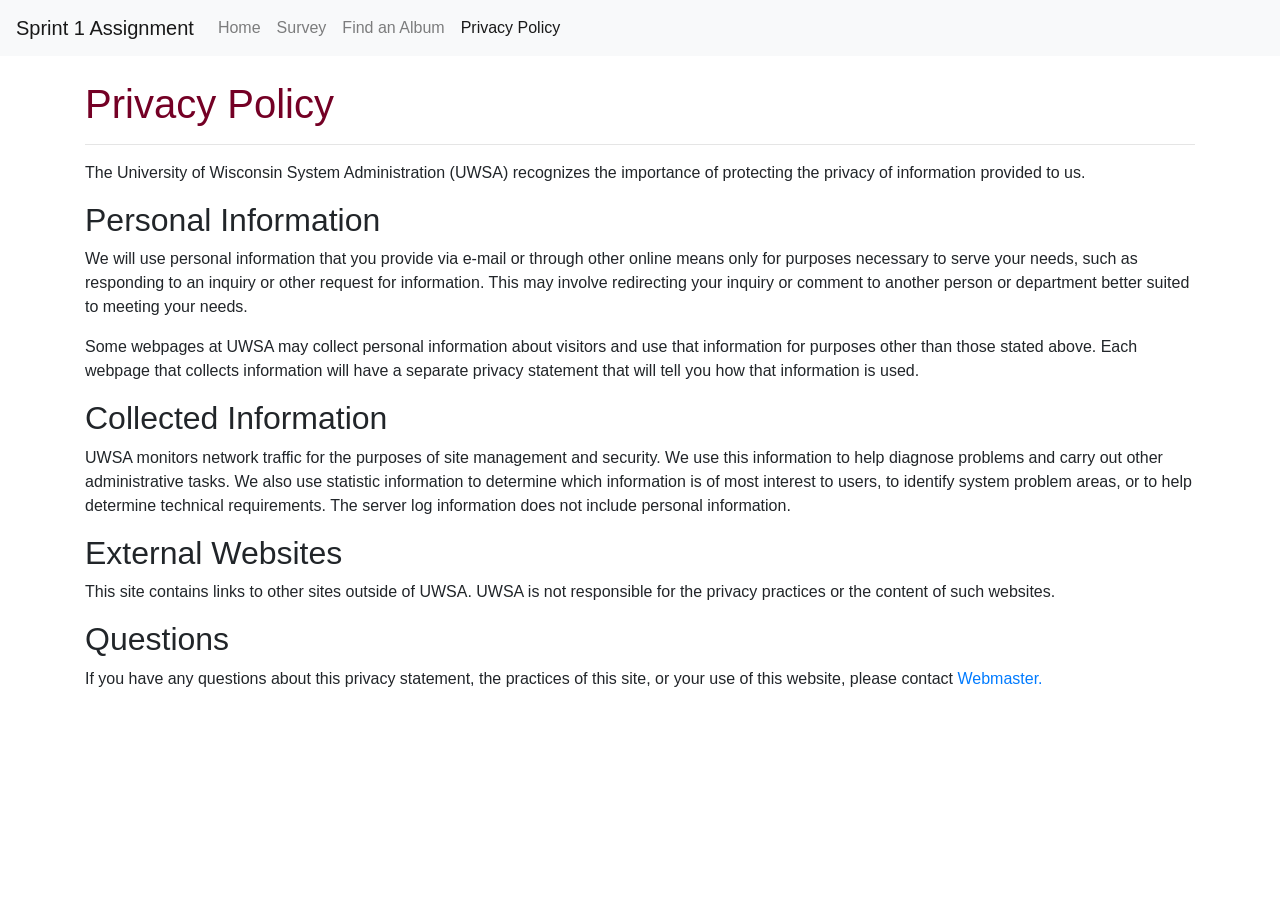
<file: Sprint1/html/privacy.html>
<!DOCTYPE html>
<html lang="en">

	<head>
		<meta charset="utf-8">
		<meta name="author" content="Bobby Xiong">
		<meta content="width=device-width, initial-scale=1" name="viewport">
		
		<title>Privacy Policy</title>
	
		<!-- jQuery (necessary for Bootstrap's JavaScript plugins) -->
		<script src="https://ajax.googleapis.com/ajax/libs/jquery/3.3.1/jquery.min.js"></script>
		<script src="https://cdnjs.cloudflare.com/ajax/libs/popper.js/1.14.7/umd/popper.min.js" integrity="sha384-UO2eT0CpHqdSJQ6hJty5KVphtPhzWj9WO1clHTMGa3JDZwrnQq4sF86dIHNDz0W1" crossorigin="anonymous"></script>
		<script src="https://stackpath.bootstrapcdn.com/bootstrap/4.3.1/js/bootstrap.min.js" integrity="sha384-JjSmVgyd0p3pXB1rRibZUAYoIIy6OrQ6VrjIEaFf/nJGzIxFDsf4x0xIM+B07jRM" crossorigin="anonymous"></script>
		
		<link rel="stylesheet" href="https://stackpath.bootstrapcdn.com/bootstrap/4.3.1/css/bootstrap.min.css" integrity="sha384-ggOyR0iXCbMQv3Xipma34MD+dH/1fQ784/j6cY/iJTQUOhcWr7x9JvoRxT2MZw1T" crossorigin="anonymous">
		
		<!-- JavaScript -->
		<script src="../scripts/scripts.js"></script>
		
		<!-- Custom styles for the website -->
		<link href="../style/style.css" rel="stylesheet">
		
		<!-- Tab Icon -->
		<link rel="icon" type="image/png" href="images/me.png">
		
	</head>

	
	<body>
	
		<nav class="navbar navbar-expand-lg navbar-light bg-light mb-4">
			<span class="navbar-brand mb-0 h1">Sprint 1 Assignment</span>
			<button class="navbar-toggler" type="button" data-toggle="collapse" data-target="#navbarSupportedContent" aria-controls="navbarSupportedContent" aria-expanded="false" aria-label="Toggle navigation">
				<span class="navbar-toggler-icon"></span>
			</button>

			<div class="collapse navbar-collapse" id="navbarSupportedContent">
			
				<ul class="navbar-nav mr-auto">
					<li class="nav-item">
						<a class="nav-link" href="index.html">Home</a>
					</li>
					<li class="nav-item">
						<a class="nav-link" href="survey.html">Survey</a>
					</li>
					<li class="nav-item">
						<a class="nav-link" href="search.html">Find an Album<span class="sr-only">(current)</span></a>
					</li>
					<li class="nav-item active">
						<a class="nav-link" href="privacy.html">Privacy Policy<span class="sr-only">(current)</span></a>
					</li>
				</ul>
				
			</div>
		</nav>
	
		<div class="container">
		
		<h1 class="uw">Privacy Policy</h1><hr>
			<p>The University of Wisconsin System Administration (UWSA) recognizes the importance of protecting the privacy of information provided to us.</p>
		
		<h2>Personal Information</h2>
			<p>We will use personal information that you provide via e-mail or through other online means only for purposes necessary to serve your needs, 
			such as responding to an inquiry or other request for information. This may involve redirecting your inquiry or comment to another person or department 
			better suited to meeting your needs.
			</p>
			<p>Some webpages at UWSA may collect personal information about visitors and use that information for purposes other than those stated above. Each 
			webpage that collects information will have a separate privacy statement that will tell you how that information is used.</p>
			</p>
		
		<h2>Collected Information</h2>
			<p>UWSA monitors network traffic for the purposes of site management and security. We use this information to help diagnose problems 
			and carry out other administrative tasks. We also use statistic information to determine which information is of most interest to users, 
			to identify system problem areas, or to help determine technical requirements. The server log information does not include personal information.
			</p>
		
		<h2>External Websites</h2>
			<p>This site contains links to other sites outside of UWSA. UWSA is not responsible for the privacy practices or the content of such websites.
			</p>

			
		<h2>Questions</h2>
			<p>If you have any questions about this privacy statement, the practices of this site, or your use of this website, please contact 
			<a href="mailto:webteam@uwsa.edu">Webmaster.</a>
			</p>
		
		</div>
		
	
	
	
	</body>
	



</html>
</file>
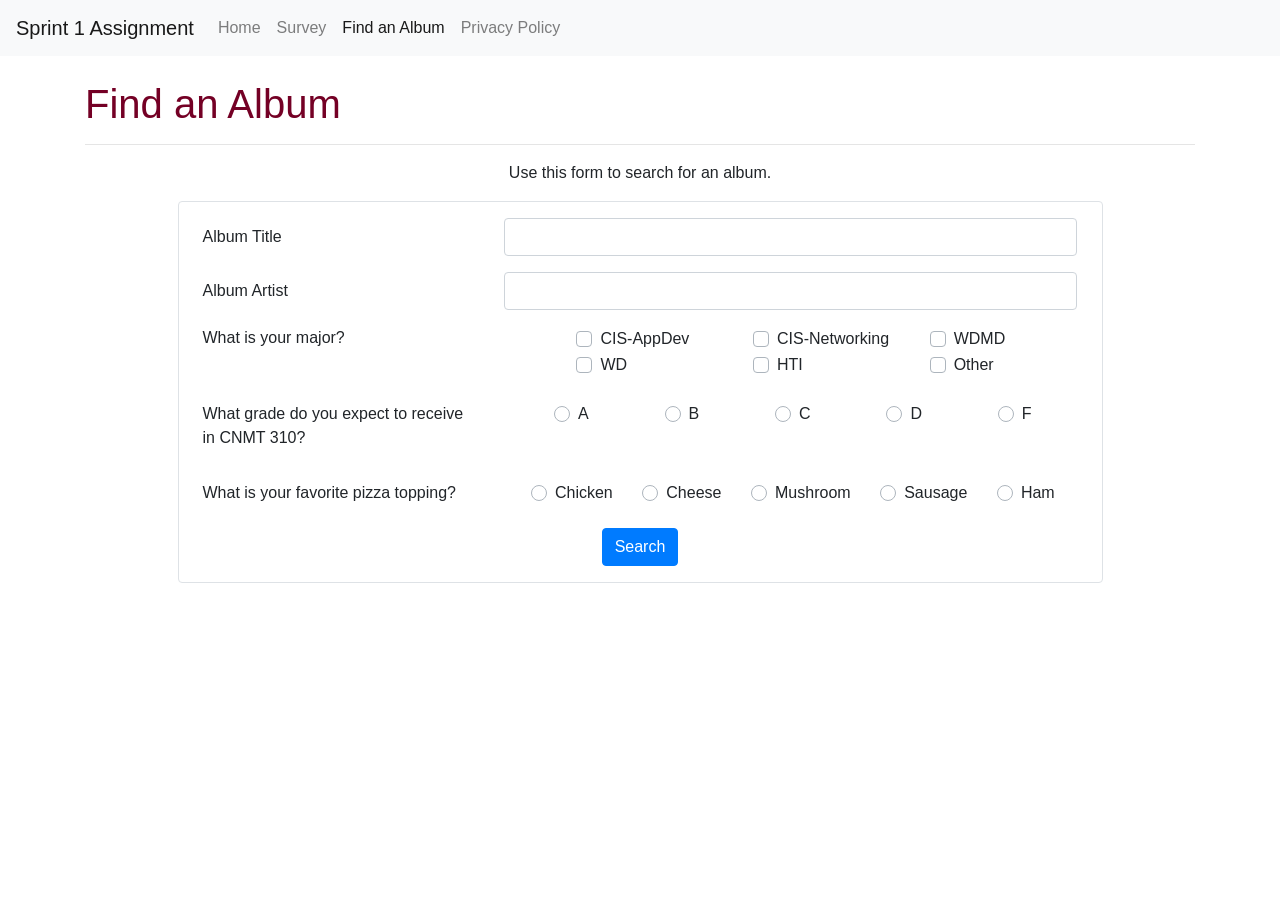
<file: Sprint1/html/search.html>
<!DOCTYPE html>
<html lang="en">

	<head>
		<meta charset="utf-8">
		<meta name="author" content="Bobby Xiong">
		<meta content="width=device-width, initial-scale=1" name="viewport">
		
		<title>Find an Album</title>
	
		<!-- jQuery (necessary for Bootstrap's JavaScript plugins) -->
		<script src="https://ajax.googleapis.com/ajax/libs/jquery/3.3.1/jquery.min.js"></script>
		<script src="https://cdnjs.cloudflare.com/ajax/libs/popper.js/1.14.7/umd/popper.min.js" integrity="sha384-UO2eT0CpHqdSJQ6hJty5KVphtPhzWj9WO1clHTMGa3JDZwrnQq4sF86dIHNDz0W1" crossorigin="anonymous"></script>
		<script src="https://stackpath.bootstrapcdn.com/bootstrap/4.3.1/js/bootstrap.min.js" integrity="sha384-JjSmVgyd0p3pXB1rRibZUAYoIIy6OrQ6VrjIEaFf/nJGzIxFDsf4x0xIM+B07jRM" crossorigin="anonymous"></script>
		
		<link rel="stylesheet" href="https://stackpath.bootstrapcdn.com/bootstrap/4.3.1/css/bootstrap.min.css" integrity="sha384-ggOyR0iXCbMQv3Xipma34MD+dH/1fQ784/j6cY/iJTQUOhcWr7x9JvoRxT2MZw1T" crossorigin="anonymous">
		
		<!-- JavaScript -->
		<script src="../scripts/scripts.js"></script>
		
		<!-- Custom styles for the website -->
		<link href="../style/style.css" rel="stylesheet">
		
		<!-- Tab Icon -->
		<link rel="icon" type="image/png" href="../images/me.png">
		
	</head>

	
	<body>
	
		<nav class="navbar navbar-expand-lg navbar-light bg-light mb-4">
			<span class="navbar-brand mb-0 h1">Sprint 1 Assignment</span>
			<button class="navbar-toggler" type="button" data-toggle="collapse" data-target="#navbarSupportedContent" aria-controls="navbarSupportedContent" aria-expanded="false" aria-label="Toggle navigation">
				<span class="navbar-toggler-icon"></span>
			</button>

			<div class="collapse navbar-collapse" id="navbarSupportedContent">
			
				<ul class="navbar-nav mr-auto">
					<li class="nav-item">
						<a class="nav-link" href="index.html">Home</a>
					</li>
					<li class="nav-item">
						<a class="nav-link" href="survey.html">Survey</a>
					</li>
					<li class="nav-item active">
						<a class="nav-link" href="search.html">Find an Album<span class="sr-only">(current)</span></a>
					</li>
					<li class="nav-item">
						<a class="nav-link" href="privacy.html">Privacy Policy<span class="sr-only">(current)</span></a>
					</li>
				</ul>
				
			</div>
		</nav>
	
		<div class="container wrapper">
			<h1 class="uw">Find an Album</h1><hr>
				<p class="text-center">Use this form to search for an album.</p>
			
			<form class="border rounded col-md-10 mx-auto px-4" id="survey" method="POST" action="action.html">
			
				<div class="form-group row mt-3 mb-2">
					<label class="col-sm-4 col-form-label">Album Title</label>
						<div class="col-sm-8">
							<input type="text" id="albumTitle" class="form-control" placeholder="">
						</div>
				</div>
				
				<div class="form-group row mt-3 mb-2">
					<label class="col-sm-4 col-form-label">Album Artist</label>
						<div class="col-sm-8">
							<input type="text" id="albumArtist" class="form-control" placeholder="">
						</div>
				</div>
				
				<div class="form-group row pt-2">
					<div class="col-sm-4">What is your major?</div>
					<div class="col-sm-8">
						<table class="mx-auto">
							<tr>
								<td class="majorCell">
									<div class="custom-control custom-checkbox">
										<input type="checkbox" name="major" class="custom-control-input" id="check1">
										<label class="custom-control-label" for="check1">CIS-AppDev</label>
									</div>
								</td>
								<td class="majorCell">
									<div class="custom-control custom-checkbox">
										<input type="checkbox" name="major" class="custom-control-input" id="check2">
										<label class="custom-control-label" for="check2">CIS-Networking</label>
									</div>
								</td>
								<td class="majorCell">
									<div class="custom-control custom-checkbox">
										<input type="checkbox" name="major" class="custom-control-input" id="check3">
										<label class="custom-control-label" for="check3">WDMD</label>
									</div>
								</td>
							</tr>
							<tr>
								<td class="majorCell">
									<div class="custom-control custom-checkbox">
										<input type="checkbox" name="major" class="custom-control-input" id="check4">
										<label class="custom-control-label" for="check4">WD</label>
									</div>
								</td>
								<td class="majorCell">
									<div class="custom-control custom-checkbox">
										<input type="checkbox" name="major" class="custom-control-input" id="check5">
										<label class="custom-control-label" for="check5">HTI</label>
									</div>
								</td>
								<td class="majorCell">
									<div class="custom-control custom-checkbox">
										<input type="checkbox" name="major" class="custom-control-input" id="check6">
										<label class="custom-control-label" for="check6">Other</label>
									</div>
								</td>
							</tr>
							
						</table>
					</div>
				</div>
				
				<fieldset class="form-group">
					<div class="row pt-2">
						<div class="col-form-label col-sm-4 pt-0">What grade do you expect to receive in CNMT 310?</div>
						<div class="col-sm-8">
						
							<div class="form-check d-flex justify-content-around flex-wrap">
								<div class="custom-control custom-radio custom-control-inline">
									<input type="radio" id="gradeA" name="grade" value="A" class="custom-control-input">
									<label class="custom-control-label" for="gradeA">A</label>
								</div>
								
								<div class="custom-control custom-radio custom-control-inline">
								   <input type="radio" id="gradeB" name="grade" value="B" class="custom-control-input">
								   <label class="custom-control-label" for="gradeB">B</label>
								</div>
								
								<div class="custom-control custom-radio custom-control-inline">
								   <input type="radio" id="gradeC" name="grade" value="C" class="custom-control-input">
								   <label class="custom-control-label" for="gradeC">C</label>
								</div>
								
								<div class="custom-control custom-radio custom-control-inline">
								   <input type="radio" id="gradeD" name="grade" value="D" class="custom-control-input">
								   <label class="custom-control-label" for="gradeD">D</label>
								</div>
								
								<div class="custom-control custom-radio custom-control-inline">
								   <input type="radio" id="gradeF" name="grade" value="F" class="custom-control-input">
								   <label class="custom-control-label" for="gradeF">F</label>
								</div>
								
							</div>
							
						</div>
					</div>
				</fieldset>
				
				<fieldset class="form-group">
					<div class="row pt-2">
						<div class="col-form-label col-sm-4 pt-0">What is your favorite pizza topping?</div>
						<div class="col-sm-8">
						
							<div class="form-check d-flex justify-content-around flex-wrap">
								<div class="custom-control custom-radio custom-control-inline">
									<input type="radio" id="rad6" name="topping" class="custom-control-input">
									<label class="custom-control-label" for="rad6">Chicken</label>
								</div>
								
								<div class="custom-control custom-radio custom-control-inline">
								   <input type="radio" id="rad7" name="topping" class="custom-control-input">
								   <label class="custom-control-label" for="rad7">Cheese</label>
								</div>
								
								<div class="custom-control custom-radio custom-control-inline">
								   <input type="radio" id="rad8" name="topping" class="custom-control-input">
								   <label class="custom-control-label" for="rad8">Mushroom</label>
								</div>
								
								<div class="custom-control custom-radio custom-control-inline">
								   <input type="radio" id="rad9" name="topping" class="custom-control-input">
								   <label class="custom-control-label" for="rad9">Sausage</label>
								</div>
								
								<div class="custom-control custom-radio custom-control-inline">
								   <input type="radio" id="grade0" name="topping" class="custom-control-input">
								   <label class="custom-control-label" for="grade0">Ham</label>
								</div>
								
							
							</div>
							
						</div>
					</div>
				</fieldset>
				
				<div class="form-group row">
					<div class="col text-center">
						<button type="submit" class="btn btn-primary">Search</button>
					</div>
				</div>
			
			</form>
		
		</div>
		
		
	</body>
	



</html>
</file>
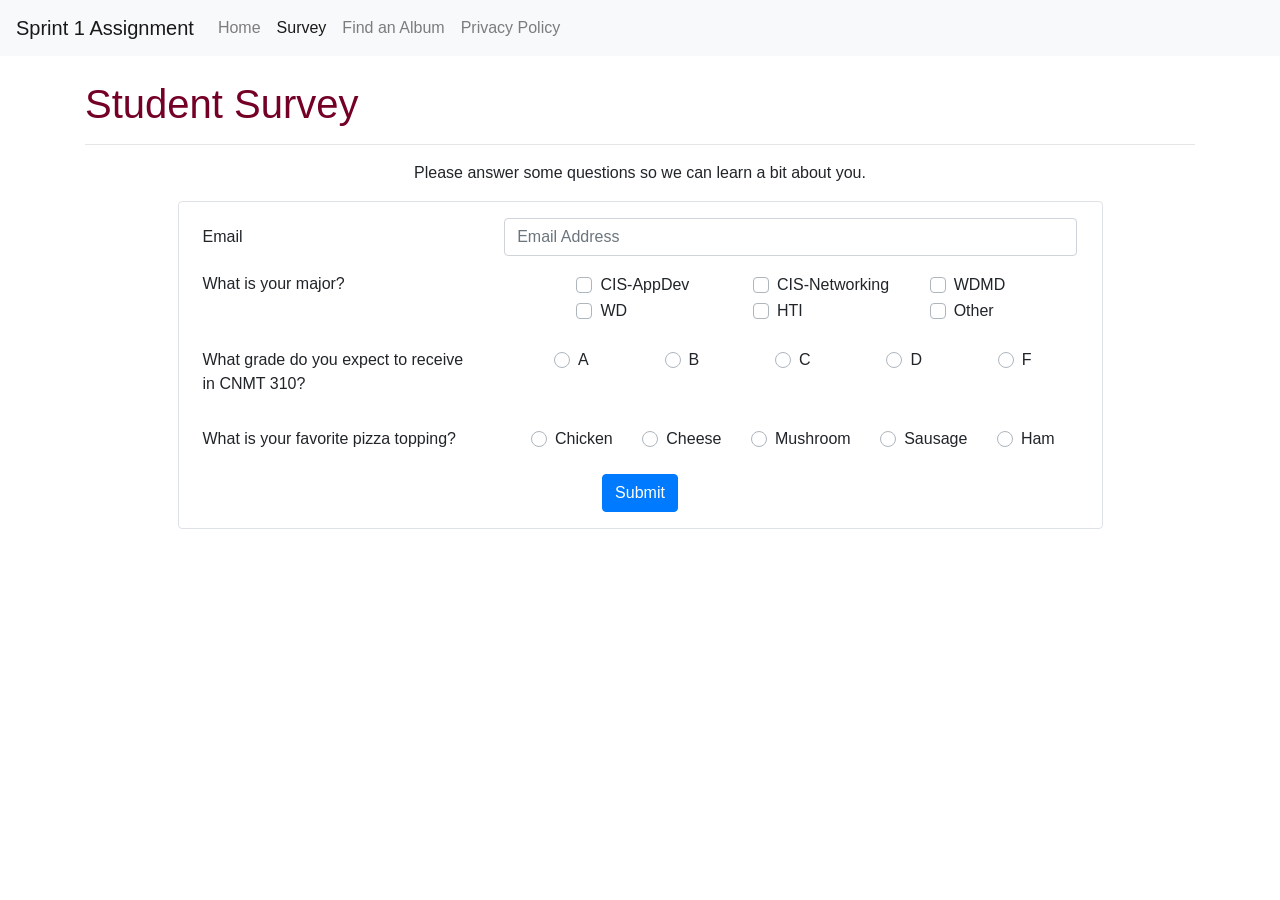
<file: Sprint1/html/survey.html>
<!DOCTYPE html>
<html lang="en">

	<head>
		<meta charset="utf-8">
		<meta name="author" content="Bobby Xiong">
		<meta content="width=device-width, initial-scale=1" name="viewport">
		
		<title>Survey</title>
	
		<!-- jQuery (necessary for Bootstrap's JavaScript plugins) -->
		<script src="https://ajax.googleapis.com/ajax/libs/jquery/3.3.1/jquery.min.js"></script>
		<script src="https://cdnjs.cloudflare.com/ajax/libs/popper.js/1.14.7/umd/popper.min.js" integrity="sha384-UO2eT0CpHqdSJQ6hJty5KVphtPhzWj9WO1clHTMGa3JDZwrnQq4sF86dIHNDz0W1" crossorigin="anonymous"></script>
		<script src="https://stackpath.bootstrapcdn.com/bootstrap/4.3.1/js/bootstrap.min.js" integrity="sha384-JjSmVgyd0p3pXB1rRibZUAYoIIy6OrQ6VrjIEaFf/nJGzIxFDsf4x0xIM+B07jRM" crossorigin="anonymous"></script>
		
		<link rel="stylesheet" href="https://stackpath.bootstrapcdn.com/bootstrap/4.3.1/css/bootstrap.min.css" integrity="sha384-ggOyR0iXCbMQv3Xipma34MD+dH/1fQ784/j6cY/iJTQUOhcWr7x9JvoRxT2MZw1T" crossorigin="anonymous">
		
		<!-- JavaScript -->
		<script src="../scripts/scripts.js"></script>
		
		<!-- Custom styles for the website -->
		<link href="../style/style.css" rel="stylesheet">
		
		<!-- Tab Icon -->
		<link rel="icon" type="image/png" href="images/me.png">
		
	</head>

	
	<body>
	
		<nav class="navbar navbar-expand-lg navbar-light bg-light mb-4">
			<span class="navbar-brand mb-0 h1">Sprint 1 Assignment</span>
			<button class="navbar-toggler" type="button" data-toggle="collapse" data-target="#navbarSupportedContent" aria-controls="navbarSupportedContent" aria-expanded="false" aria-label="Toggle navigation">
				<span class="navbar-toggler-icon"></span>
			</button>

			<div class="collapse navbar-collapse" id="navbarSupportedContent">
			
				<ul class="navbar-nav mr-auto">
					<li class="nav-item">
						<a class="nav-link" href="index.html">Home</a>
					</li>
					<li class="nav-item active">
						<a class="nav-link" href="survey.html">Survey</a>
					</li>
					<li class="nav-item">
						<a class="nav-link" href="search.html">Find an Album<span class="sr-only">(current)</span></a>
					</li>
					<li class="nav-item">
						<a class="nav-link" href="privacy.html">Privacy Policy<span class="sr-only">(current)</span></a>
					</li>
				</ul>
				
			</div>
		</nav>
	
		<div class="container wrapper">
			<h1 class="uw">Student Survey</h1><hr>
				<p class="text-center">Please answer some questions so we can learn a bit about you.</p>
			
			<form class="border rounded col-md-10 mx-auto px-4" id="survey" method="POST" action="action.html">
			
				<div class="form-group row mt-3 mb-2">
					<label class="col-sm-4 col-form-label">Email</label>
						<div class="col-sm-8">
							<input type="email" id="email" class="form-control" placeholder="Email Address">
						</div>
				</div>
				
				<div class="form-group row pt-2">
					<div class="col-sm-4">What is your major?</div>
					<div class="col-sm-8">
						<table class="mx-auto">
							<tr>
								<td class="majorCell">
									<div class="custom-control custom-checkbox">
										<input type="checkbox" name="major" class="custom-control-input" id="check1">
										<label class="custom-control-label" for="check1">CIS-AppDev</label>
									</div>
								</td>
								<td class="majorCell">
									<div class="custom-control custom-checkbox">
										<input type="checkbox" name="major" class="custom-control-input" id="check2">
										<label class="custom-control-label" for="check2">CIS-Networking</label>
									</div>
								</td>
								<td class="majorCell">
									<div class="custom-control custom-checkbox">
										<input type="checkbox" name="major" class="custom-control-input" id="check3">
										<label class="custom-control-label" for="check3">WDMD</label>
									</div>
								</td>
							</tr>
							<tr>
								<td class="majorCell">
									<div class="custom-control custom-checkbox">
										<input type="checkbox" name="major" class="custom-control-input" id="check4">
										<label class="custom-control-label" for="check4">WD</label>
									</div>
								</td>
								<td class="majorCell">
									<div class="custom-control custom-checkbox">
										<input type="checkbox" name="major" class="custom-control-input" id="check5">
										<label class="custom-control-label" for="check5">HTI</label>
									</div>
								</td>
								<td class="majorCell">
									<div class="custom-control custom-checkbox">
										<input type="checkbox" name="major" class="custom-control-input" id="check6">
										<label class="custom-control-label" for="check6">Other</label>
									</div>
								</td>
							</tr>
							
						</table>
					</div>
				</div>
				
				<fieldset class="form-group">
					<div class="row pt-2">
						<div class="col-form-label col-sm-4 pt-0">What grade do you expect to receive in CNMT 310?</div>
						<div class="col-sm-8">
						
							<div class="form-check d-flex justify-content-around flex-wrap">
								<div class="custom-control custom-radio custom-control-inline">
									<input type="radio" id="gradeA" name="grade" value="A" class="custom-control-input">
									<label class="custom-control-label" for="gradeA">A</label>
								</div>
								
								<div class="custom-control custom-radio custom-control-inline">
								   <input type="radio" id="gradeB" name="grade" value="B" class="custom-control-input">
								   <label class="custom-control-label" for="gradeB">B</label>
								</div>
								
								<div class="custom-control custom-radio custom-control-inline">
								   <input type="radio" id="gradeC" name="grade" value="C" class="custom-control-input">
								   <label class="custom-control-label" for="gradeC">C</label>
								</div>
								
								<div class="custom-control custom-radio custom-control-inline">
								   <input type="radio" id="gradeD" name="grade" value="D" class="custom-control-input">
								   <label class="custom-control-label" for="gradeD">D</label>
								</div>
								
								<div class="custom-control custom-radio custom-control-inline">
								   <input type="radio" id="gradeF" name="grade" value="F" class="custom-control-input">
								   <label class="custom-control-label" for="gradeF">F</label>
								</div>
								
							</div>
							
						</div>
					</div>
				</fieldset>
				
				<fieldset class="form-group">
					<div class="row pt-2">
						<div class="col-form-label col-sm-4 pt-0">What is your favorite pizza topping?</div>
						<div class="col-sm-8">
						
							<div class="form-check d-flex justify-content-around flex-wrap">
								<div class="custom-control custom-radio custom-control-inline">
									<input type="radio" id="rad6" name="topping" class="custom-control-input">
									<label class="custom-control-label" for="rad6">Chicken</label>
								</div>
								
								<div class="custom-control custom-radio custom-control-inline">
								   <input type="radio" id="rad7" name="topping" class="custom-control-input">
								   <label class="custom-control-label" for="rad7">Cheese</label>
								</div>
								
								<div class="custom-control custom-radio custom-control-inline">
								   <input type="radio" id="rad8" name="topping" class="custom-control-input">
								   <label class="custom-control-label" for="rad8">Mushroom</label>
								</div>
								
								<div class="custom-control custom-radio custom-control-inline">
								   <input type="radio" id="rad9" name="topping" class="custom-control-input">
								   <label class="custom-control-label" for="rad9">Sausage</label>
								</div>
								
								<div class="custom-control custom-radio custom-control-inline">
								   <input type="radio" id="grade0" name="topping" class="custom-control-input">
								   <label class="custom-control-label" for="grade0">Ham</label>
								</div>
								
							
							</div>
							
						</div>
					</div>
				</fieldset>
				
				<div class="form-group row">
					<div class="col text-center">
						<button type="submit" class="btn btn-primary">Submit</button>
					</div>
				</div>
			
			</form>
		
		</div>
		
		
	</body>
	



</html>
</file>
<file: Sprint1/style/style.css>
img{
	max-height:250px;
}
.uw {
	color:#740025;
}
.majorCell{
	width:41%;
}
.gradeCell{
	width:10%;
}
</file>
